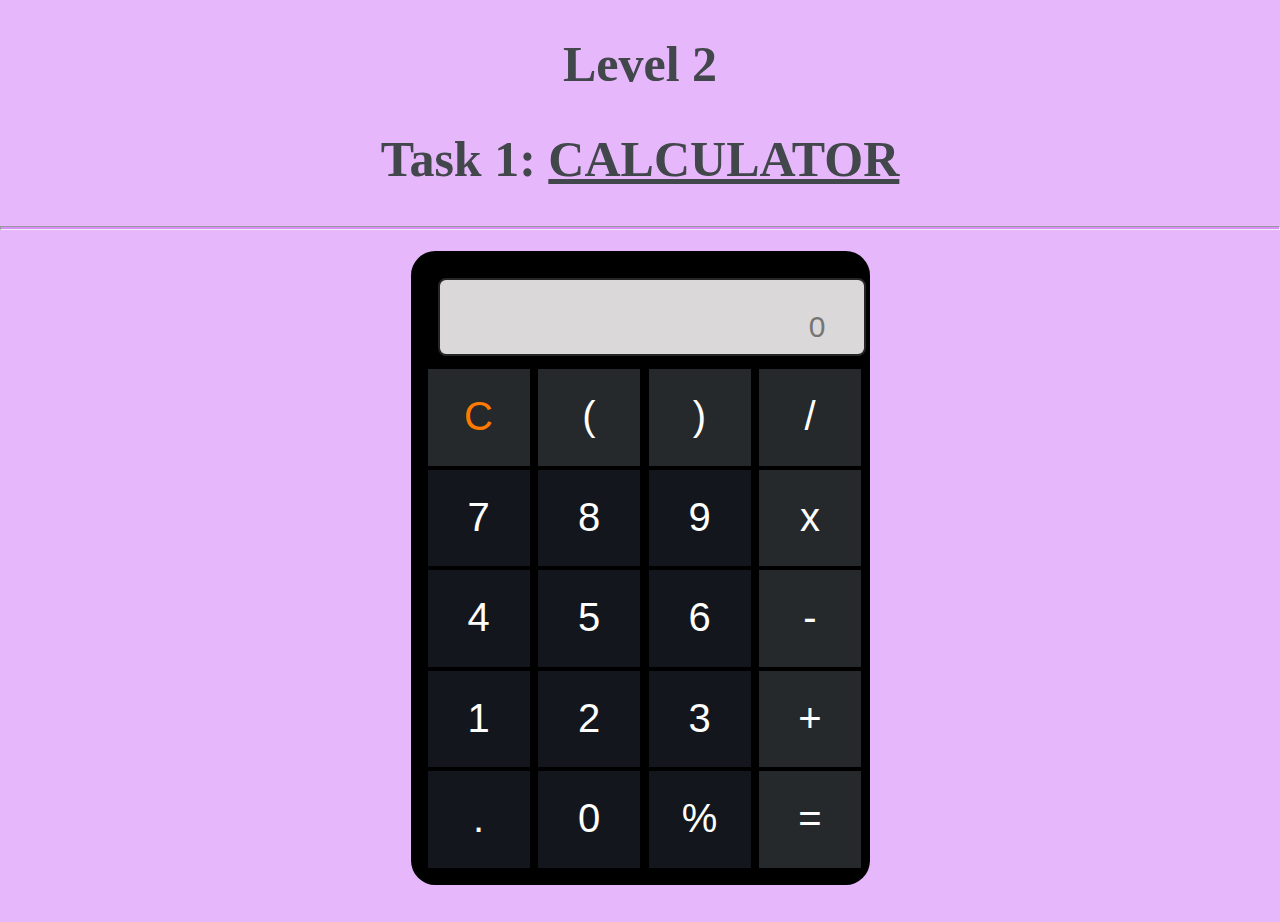
<file: L2OasisTask1/index.html>
<!DOCTYPE html>
<html lang="en">
<head>
    <meta charset="UTF-8">
    <meta http-equiv="X-UA-Compatible" content="IE=edge">
    <meta name="viewport" content="width=device-width, initial-scale=1.0">
    <title>Calculator</title>
    <link rel="stylesheet" type="text/css" href="style.css">
</head>
<body>
    <h1>Level 2</h1>
    <h1>Task 1: <u>CALCULATOR</u></h1>
    <br/> <br/><hr /> <br /> <br/> 

    <div id="container" class="container">
        <form name="calculator">
            <div class="wrapper">
                    <!-- Input Section -->
                <div class="InputArea">
                    <input id="inputBox" type="text" name="userInput" placeholder="0" disabled/>
                </div>
                <!-- Button Section -->
                <div class="buttons">

                    <div class="btnC btnr1">
                        <input id="ButtonC" type="button" value="C" />
                    </div>
                    <div class="btnMod btnr1">
                        <input id="Button(" type="button" value="(" />
                    </div>
                    <div class="btnSign btnr1">
                        <input id="Button)" type="button" value=")" />
                    </div>
                    <div class="btnD btnr1">
                        <input id="Button/" type="button" value="/" />
                    </div>
                    <div class="btn7 btnr2">
                        <input id="Button7" type="button" value="7" />
                    </div>
                    <div class="btn8 btnr2">
                        <input id="Button8" type="button" value="8" />
                    </div>
                    <div class="btn9 btnr2">
                        <input id="Button9" type="button" value="9" />
                    </div>
                    <div class="btnX btnr1">
                        <input id="Button*" type="button" value="x" />
                    </div>
                    <div class="btn4 btnr2">
                        <input id="Button4" type="button" value="4" />
                    </div>
                    <div class="btn5 btnr2">
                        <input id="Button5" type="button" value="5" />
                    </div>
                    <div class="btn6 btnr2">
                        <input id="Button6" type="button" value="6" />
                    </div>
                    <div class="btnM btnr1">
                        <input id="Button-" type="button" value="-" />
                    </div>
                    <div class="btn1 btnr2">
                        <input id="Button1" type="button" value="1" />
                    </div>
                    <div class="btn2 btnr2">
                        <input id="Button2" type="button" value="2" />
                    </div>
                    <div class="btn3 btnr2">
                        <input id="Button3" type="button" value="3" />
                    </div>
                    <div class="btnAdd btnr1">
                        <input id="Button+" type="button" value="+" />
                    </div>
                    <div class="btnDecimal btnr2">
                        <input id="Button." type="button" value="." />
                    </div>
                    <div class="btn0 btnr2">
                        <input id="Button0" type="button" value="0" />
                    </div>
                    <div class="btnBack btnr2">
                        <input id="Button%" type="button" value="%" />
                    </div>
                    <div class="btnEq btnr1">
                        <input id="Button=" type="button" value="=" />
                    </div>
                </div>
            </div>
        </form>
        <br/>
        <br/>
        <br/>
    </div>
    <script type="text/javascript" src="script.js"></script>
</body>
</html>
</file>
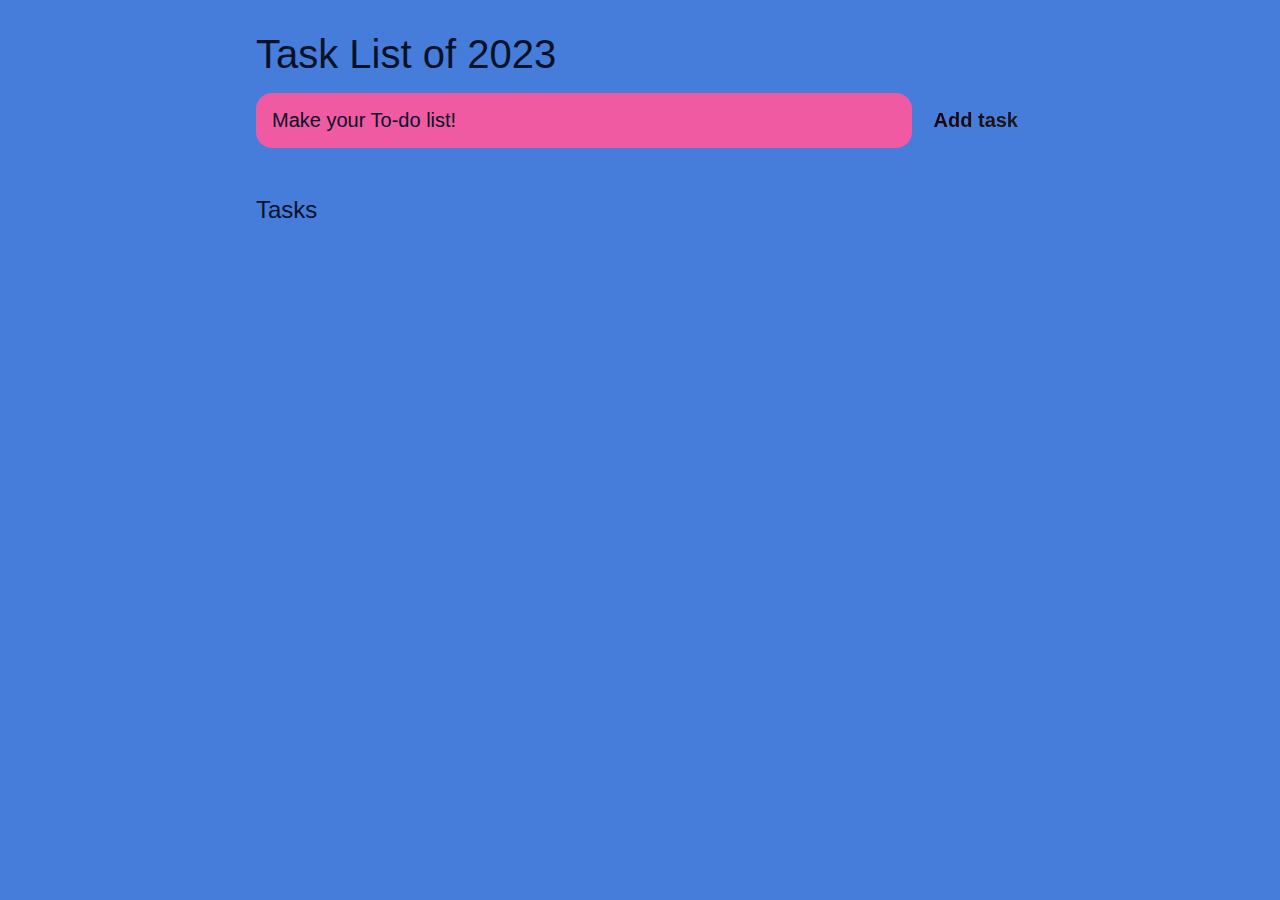
<file: L2OasisTask3/index.html>
<!DOCTYPE html>
<html lang="en">
<head>
	<meta charset="UTF-8">
	<meta http-equiv="X-UA-Compatible" content="IE=edge">
	<meta name="viewport" content="width=device-width, initial-scale=1.0">
	<title>Task List 2021</title>

	<link rel="stylesheet" href="main.css" />
</head>
<body>
	
	<header>
		<h1>Task List of 2023</h1>
		<form id="new-task-form">
			<input 
				type="text" 
				name="new-task-input" 
				id="new-task-input" 
				placeholder="Make your To-do list!" />
			<input 
				type="submit"
				id="new-task-submit" 
				value="Add task" />
		</form>
	</header>
	<main>
		<section class="task-list">
			<h2>Tasks</h2>

			<div id="tasks">

				<!-- <div class="task">
					<div class="content">
						<input 
							type="text" 
							class="text" 
							value="A new task"
							readonly>
					</div>
					<div class="actions">
						<button class="edit">Edit</button>
						<button class="delete">Delete</button>
					</div>
				</div> -->

			</div>
		</section>
	</main>

	<script src="main.js"></script>
</body>
</html>
</file>
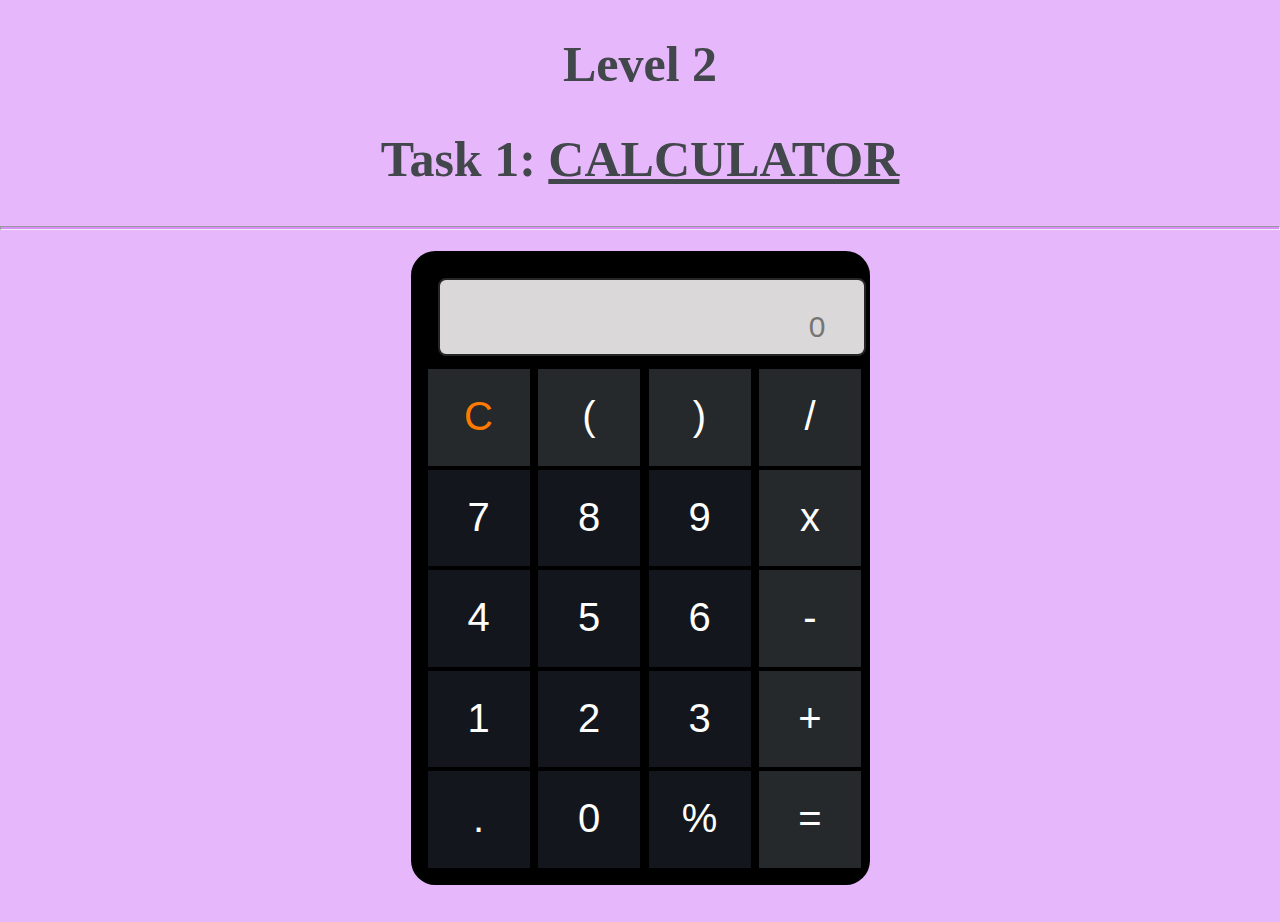
<file: codes/L2OasisTask1/index.html>
<!DOCTYPE html>
<html lang="en">
<head>
    <meta charset="UTF-8">
    <meta http-equiv="X-UA-Compatible" content="IE=edge">
    <meta name="viewport" content="width=device-width, initial-scale=1.0">
    <title>Calculator</title>
    <link rel="stylesheet" type="text/css" href="style.css">
</head>
<body>
    <h1>Level 2</h1>
    <h1>Task 1: <u>CALCULATOR</u></h1>
    <br/> <br/><hr /> <br /> <br/> 

    <div id="container" class="container">
        <form name="calculator">
            <div class="wrapper">
                    <!-- Input Section -->
                <div class="InputArea">
                    <input id="inputBox" type="text" name="userInput" placeholder="0" disabled/>
                </div>
                <!-- Button Section -->
                <div class="buttons">

                    <div class="btnC btnr1">
                        <input id="ButtonC" type="button" value="C" />
                    </div>
                    <div class="btnMod btnr1">
                        <input id="Button(" type="button" value="(" />
                    </div>
                    <div class="btnSign btnr1">
                        <input id="Button)" type="button" value=")" />
                    </div>
                    <div class="btnD btnr1">
                        <input id="Button/" type="button" value="/" />
                    </div>
                    <div class="btn7 btnr2">
                        <input id="Button7" type="button" value="7" />
                    </div>
                    <div class="btn8 btnr2">
                        <input id="Button8" type="button" value="8" />
                    </div>
                    <div class="btn9 btnr2">
                        <input id="Button9" type="button" value="9" />
                    </div>
                    <div class="btnX btnr1">
                        <input id="Button*" type="button" value="x" />
                    </div>
                    <div class="btn4 btnr2">
                        <input id="Button4" type="button" value="4" />
                    </div>
                    <div class="btn5 btnr2">
                        <input id="Button5" type="button" value="5" />
                    </div>
                    <div class="btn6 btnr2">
                        <input id="Button6" type="button" value="6" />
                    </div>
                    <div class="btnM btnr1">
                        <input id="Button-" type="button" value="-" />
                    </div>
                    <div class="btn1 btnr2">
                        <input id="Button1" type="button" value="1" />
                    </div>
                    <div class="btn2 btnr2">
                        <input id="Button2" type="button" value="2" />
                    </div>
                    <div class="btn3 btnr2">
                        <input id="Button3" type="button" value="3" />
                    </div>
                    <div class="btnAdd btnr1">
                        <input id="Button+" type="button" value="+" />
                    </div>
                    <div class="btnDecimal btnr2">
                        <input id="Button." type="button" value="." />
                    </div>
                    <div class="btn0 btnr2">
                        <input id="Button0" type="button" value="0" />
                    </div>
                    <div class="btnBack btnr2">
                        <input id="Button%" type="button" value="%" />
                    </div>
                    <div class="btnEq btnr1">
                        <input id="Button=" type="button" value="=" />
                    </div>
                </div>
            </div>
        </form>
        <br/>
        <br/>
        <br/>
    </div>
    <script type="text/javascript" src="script.js"></script>
</body>
</html>
</file>
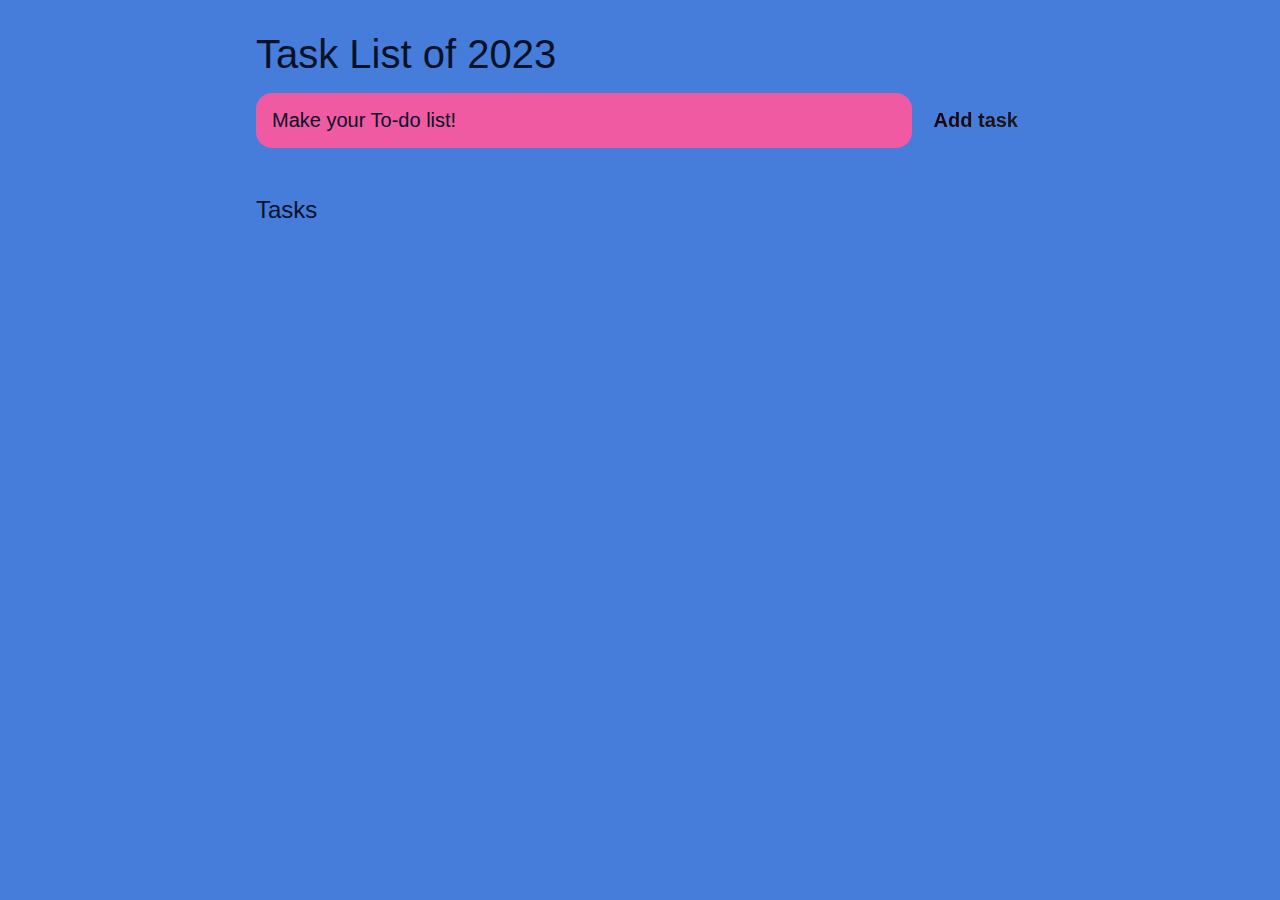
<file: codes/L2OasisTask3/index.html>
<!DOCTYPE html>
<html lang="en">
<head>
	<meta charset="UTF-8">
	<meta http-equiv="X-UA-Compatible" content="IE=edge">
	<meta name="viewport" content="width=device-width, initial-scale=1.0">
	<title>Task List 2021</title>

	<link rel="stylesheet" href="main.css" />
</head>
<body>
	
	<header>
		<h1>Task List of 2023</h1>
		<form id="new-task-form">
			<input 
				type="text" 
				name="new-task-input" 
				id="new-task-input" 
				placeholder="Make your To-do list!" />
			<input 
				type="submit"
				id="new-task-submit" 
				value="Add task" />
		</form>
	</header>
	<main>
		<section class="task-list">
			<h2>Tasks</h2>

			<div id="tasks">

				<!-- <div class="task">
					<div class="content">
						<input 
							type="text" 
							class="text" 
							value="A new task"
							readonly>
					</div>
					<div class="actions">
						<button class="edit">Edit</button>
						<button class="delete">Delete</button>
					</div>
				</div> -->

			</div>
		</section>
	</main>

	<script src="main.js"></script>
</body>
</html>
</file>
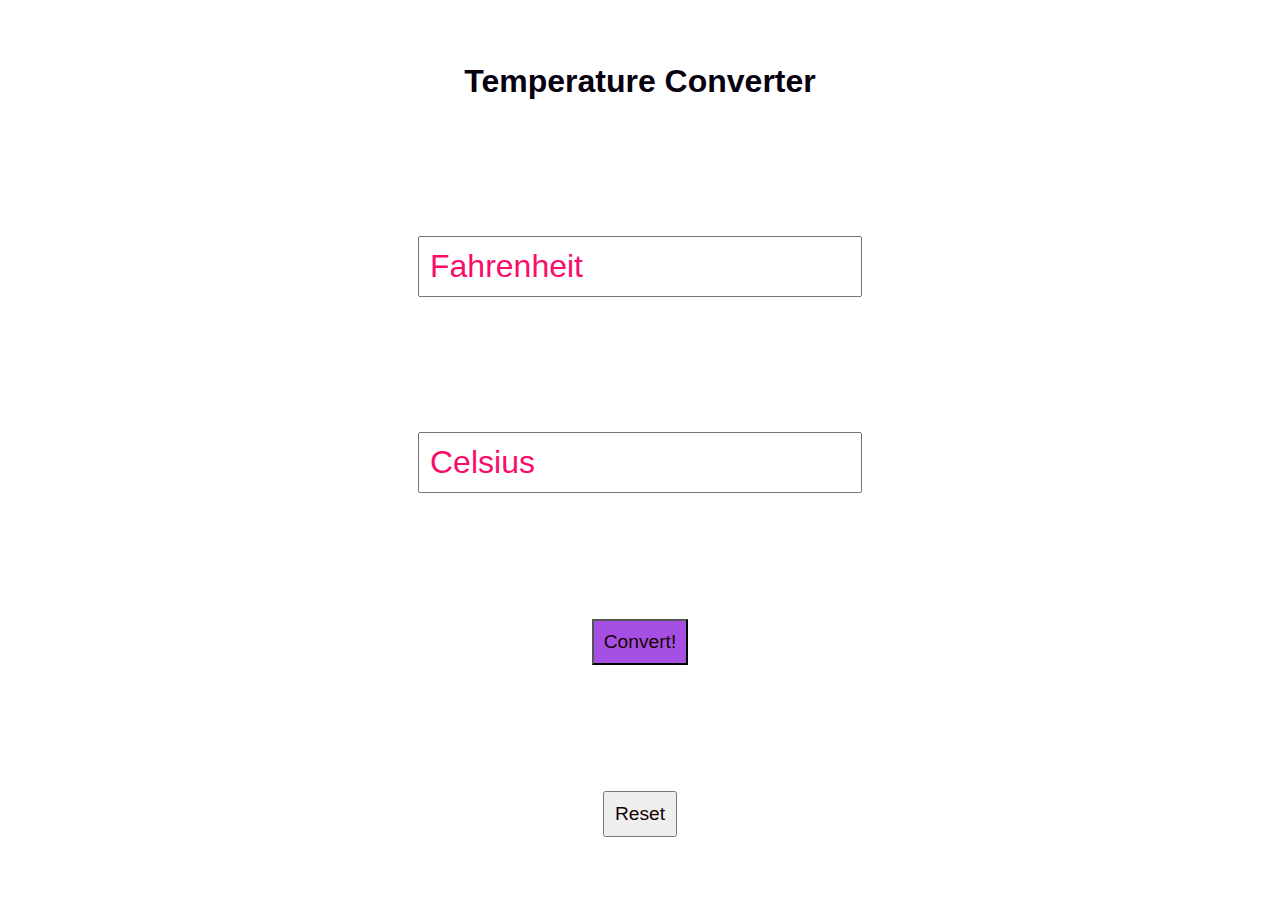
<file: L1OasisTask3/Task3.html>
<!DOCTYPE html>
<html lang="en">
<head>
    <meta charset ="UTF-8">
    <meta name="viewport" content="width=device-width,initial-scale=1.0">
    <meta http-equiv="X-UA-Compatible" content="ie-edge">
    <link rel="stylesheet" href="Task3.css">
    <title>Degree Converter</title>
</head>
<body>

    <h1>Temperature Converter</h1>
    <input type="text" id="fahrenheit" placeholder="Fahrenheit" name="f" value="" />
    <input type="text" id="celsius" placeholder="Celsius" name="c" value="" />
    <button id="convert">Convert!</button>
    <button id="clear">Reset</button>

    

    <script src="Task3.js"></script>
</body>
</html>
</file>
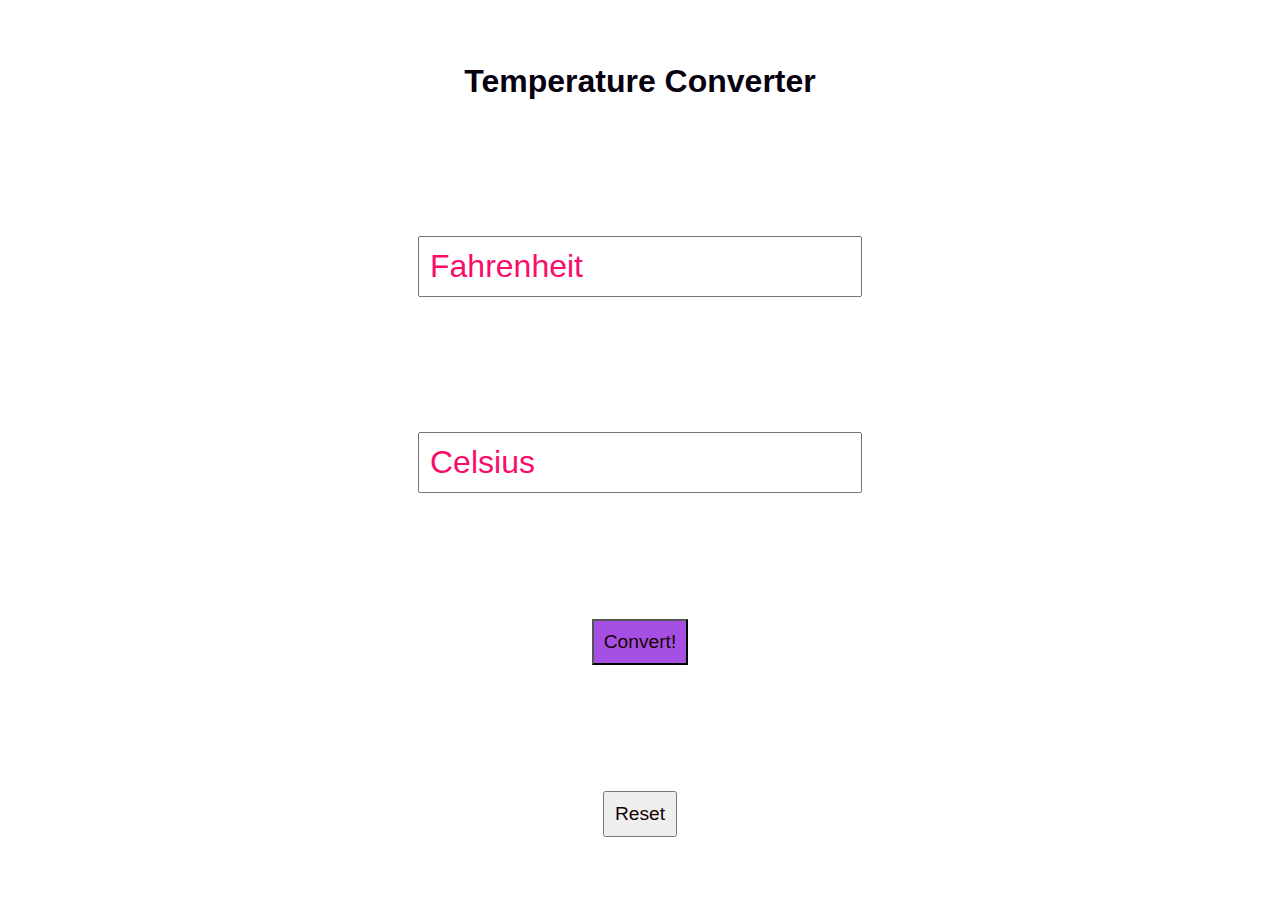
<file: codes/L1OasisTask3/Task3.html>
<!DOCTYPE html>
<html lang="en">
<head>
    <meta charset ="UTF-8">
    <meta name="viewport" content="width=device-width,initial-scale=1.0">
    <meta http-equiv="X-UA-Compatible" content="ie-edge">
    <link rel="stylesheet" href="Task3.css">
    <title>Degree Converter</title>
</head>
<body>

    <h1>Temperature Converter</h1>
    <input type="text" id="fahrenheit" placeholder="Fahrenheit" name="f" value="" />
    <input type="text" id="celsius" placeholder="Celsius" name="c" value="" />
    <button id="convert">Convert!</button>
    <button id="clear">Reset</button>

    

    <script src="Task3.js"></script>
</body>
</html>
</file>
<file: L2OasisTask1/style.css>
* {
    padding: 0;
    margin: 0;
  }
  
  html{
      background-color: #e6b7fa;
  }
  
  hr {
      height: 2px;
      background-color: rgb(216, 141, 251);
  }
  
  h1{
      text-align: center;
      color: #42474b;
      height: 25px;
      font-size: 50px;
      padding: 35px;
  }
  
  .wrapper {
    display: grid;
    height: 600px;
    grid-template-rows: 100px 1fr;
    grid-template-columns: 1fr;
    grid-gap: 1px;
    
  }
  
  .buttons {
    display: grid;
    grid-template-rows: repeat(5, 1fr);
    grid-template-columns: repeat(4, 1fr);
    grid-gap: 4px;

  }
  
  .container {
    width: 425px;
    height: 600px;
    border: 2px solid black;
    border-radius: 10px;
    background-color: #000000;
    margin: 0 auto;
    padding: auto;
    box-shadow: 0px 0px 0px 15px rgba(0, 0, 0, 2);
  }
  
  .inputArea {
    background-color: #c58bf7;
    grid-column: 1/2;
    display: block;
  }
  
  input[type="text"] {
    box-sizing: border-box;
    margin-top: 10px;
    margin-left: 10px;
    padding-top: 30px;
    padding-right: 38px;
    padding-bottom: 10px;
    font-size: 30px;
    background-color: rgb(218, 216, 216);
    text-align: right;
    border: 2px solid rgb(37, 37, 37);
    border-radius: 8px;
  }
/*   
  input[type=button]:hover {
    background-color: #8c8c8c;
  } */

  input[type="text"]:disabled {
    color:#000000;
  }
  
  .btnr1 {
    background: #25292c;
    text-align: center;
    width: 102px;
  }
  
  .btnr2 {
    background: #13171d;
    text-align: center;
    width: 102px;
  }
  
  .btnr1 > input {
    background: transparent;
    border: none;
    justify-content: center;
    align-self: end;
    color: white;
    font-size: 2.5em;
    margin-top: 25px;
  }
  
  .btnr2 > input {
    background: transparent;
    border: none;
    justify-content: center;
    align-self: end;
    color: white;
    font-size: 2.5em;
    margin-top: 25px;
  }
  
  .btnC > input {
    color: #ff7a00 !important;
  }
</file>
<file: L2OasisTask3/main.css>
:root {
	--dark: #477dda;
	--darker: #f05aa2;
	--darkest: #f05aa2;
	--grey: #051127;
	--pink: #1b030e;
	--purple: #1c191a;
	--light: #EEE;
}

* {
	margin: 0;
	box-sizing: border-box;
	font-family: "Fira sans", sans-serif;
}

body {
	background-image: url("https://media.istockphoto.com/vectors/abstract-foliage-pastel-blue-gold-blush-background-chic-trendy-print-vector-id1191656233");
	display: flex;
	flex-direction: column;
	min-height: 100vh;
	color: #FFF;
	background-color: var(--dark);
}

header {
	padding: 2rem 1rem;
	max-width: 800px;
	width: 100%;
	margin: 0 auto;
}

header h1{ 
	font-size: 2.5rem;
	font-weight: 300;
	color: var(--grey);
	margin-bottom: 1rem;
}

#new-task-form {
	display: flex;;
}

input, button {
	appearance: none;
	border: none;
	outline: none;
	background: none;
}

#new-task-input {
	flex: 1 1 0%;
	background-color: var(--darker);
	padding: 1rem;
	border-radius: 1rem;
	margin-right: 1rem;
	color: var(--light);
	font-size: 1.25rem;
}

#new-task-input::placeholder {
	color: var(--grey);
}

#new-task-submit {
	color: var(--pink);
	font-size: 1.25rem;
	font-weight: 700;
	background-image: linear-gradient(to right, var(--pink), var(--purple));
	-webkit-background-clip: text;
	-webkit-text-fill-color: transparent;
	cursor: pointer;
	transition: 0.4s;
}

#new-task-submit:hover {
	opacity: 0.8;
}

#new-task-submit:active {
	opacity: 0.6;
}

main {
	flex: 1 1 0%;
	max-width: 800px;
	width: 100%;
	margin: 0 auto;
}

.task-list {
	padding: 1rem;
}

.task-list h2 {
	font-size: 1.5rem;
	font-weight: 300;
	color: var(--grey);
	margin-bottom: 1rem;
}

#tasks .task {
	display: flex;
	justify-content: space-between;
	background-color: var(--darkest);
	padding: 1rem;
	border-radius: 1rem;
	margin-bottom: 1rem;
}

.task .content {
	flex: 1 1 0%;
}

.task .content .text {
	color: var(--light);
	font-size: 1.125rem;
	width: 100%;
	display: block;
	transition: 0.4s;
}

.task .content .text:not(:read-only) {
	color: var(--pink);
}

.task .actions {
	display: flex;
	margin: 0 -0.5rem;
}

.task .actions button {
	cursor: pointer;
	margin: 0 0.5rem;
	font-size: 1.125rem;
	font-weight: 700;
	text-transform: uppercase;
	transition: 0.4s;
}

.task .actions button:hover {
	opacity: 0.8;
}

.task .actions button:active {
	opacity: 0.6;
}

.task .actions .edit {
	background-image: linear-gradient(to right, var(--pink), var(--purple));
	-webkit-background-clip: text;
	-webkit-text-fill-color: transparent;
}

.task .actions .delete {
	color: crimson;
}
</file>
<file: codes/L2OasisTask1/style.css>
* {
    padding: 0;
    margin: 0;
  }
  
  html{
      background-color: #e6b7fa;
  }
  
  hr {
      height: 2px;
      background-color: rgb(216, 141, 251);
  }
  
  h1{
      text-align: center;
      color: #42474b;
      height: 25px;
      font-size: 50px;
      padding: 35px;
  }
  
  .wrapper {
    display: grid;
    height: 600px;
    grid-template-rows: 100px 1fr;
    grid-template-columns: 1fr;
    grid-gap: 1px;
    
  }
  
  .buttons {
    display: grid;
    grid-template-rows: repeat(5, 1fr);
    grid-template-columns: repeat(4, 1fr);
    grid-gap: 4px;

  }
  
  .container {
    width: 425px;
    height: 600px;
    border: 2px solid black;
    border-radius: 10px;
    background-color: #000000;
    margin: 0 auto;
    padding: auto;
    box-shadow: 0px 0px 0px 15px rgba(0, 0, 0, 2);
  }
  
  .inputArea {
    background-color: #c58bf7;
    grid-column: 1/2;
    display: block;
  }
  
  input[type="text"] {
    box-sizing: border-box;
    margin-top: 10px;
    margin-left: 10px;
    padding-top: 30px;
    padding-right: 38px;
    padding-bottom: 10px;
    font-size: 30px;
    background-color: rgb(218, 216, 216);
    text-align: right;
    border: 2px solid rgb(37, 37, 37);
    border-radius: 8px;
  }
/*   
  input[type=button]:hover {
    background-color: #8c8c8c;
  } */

  input[type="text"]:disabled {
    color:#000000;
  }
  
  .btnr1 {
    background: #25292c;
    text-align: center;
    width: 102px;
  }
  
  .btnr2 {
    background: #13171d;
    text-align: center;
    width: 102px;
  }
  
  .btnr1 > input {
    background: transparent;
    border: none;
    justify-content: center;
    align-self: end;
    color: white;
    font-size: 2.5em;
    margin-top: 25px;
  }
  
  .btnr2 > input {
    background: transparent;
    border: none;
    justify-content: center;
    align-self: end;
    color: white;
    font-size: 2.5em;
    margin-top: 25px;
  }
  
  .btnC > input {
    color: #ff7a00 !important;
  }
</file>
<file: codes/L2OasisTask3/main.css>
:root {
	--dark: #477dda;
	--darker: #f05aa2;
	--darkest: #f05aa2;
	--grey: #051127;
	--pink: #1b030e;
	--purple: #1c191a;
	--light: #EEE;
}

* {
	margin: 0;
	box-sizing: border-box;
	font-family: "Fira sans", sans-serif;
}

body {
	background-image: url("https://media.istockphoto.com/vectors/abstract-foliage-pastel-blue-gold-blush-background-chic-trendy-print-vector-id1191656233");
	display: flex;
	flex-direction: column;
	min-height: 100vh;
	color: #FFF;
	background-color: var(--dark);
}

header {
	padding: 2rem 1rem;
	max-width: 800px;
	width: 100%;
	margin: 0 auto;
}

header h1{ 
	font-size: 2.5rem;
	font-weight: 300;
	color: var(--grey);
	margin-bottom: 1rem;
}

#new-task-form {
	display: flex;;
}

input, button {
	appearance: none;
	border: none;
	outline: none;
	background: none;
}

#new-task-input {
	flex: 1 1 0%;
	background-color: var(--darker);
	padding: 1rem;
	border-radius: 1rem;
	margin-right: 1rem;
	color: var(--light);
	font-size: 1.25rem;
}

#new-task-input::placeholder {
	color: var(--grey);
}

#new-task-submit {
	color: var(--pink);
	font-size: 1.25rem;
	font-weight: 700;
	background-image: linear-gradient(to right, var(--pink), var(--purple));
	-webkit-background-clip: text;
	-webkit-text-fill-color: transparent;
	cursor: pointer;
	transition: 0.4s;
}

#new-task-submit:hover {
	opacity: 0.8;
}

#new-task-submit:active {
	opacity: 0.6;
}

main {
	flex: 1 1 0%;
	max-width: 800px;
	width: 100%;
	margin: 0 auto;
}

.task-list {
	padding: 1rem;
}

.task-list h2 {
	font-size: 1.5rem;
	font-weight: 300;
	color: var(--grey);
	margin-bottom: 1rem;
}

#tasks .task {
	display: flex;
	justify-content: space-between;
	background-color: var(--darkest);
	padding: 1rem;
	border-radius: 1rem;
	margin-bottom: 1rem;
}

.task .content {
	flex: 1 1 0%;
}

.task .content .text {
	color: var(--light);
	font-size: 1.125rem;
	width: 100%;
	display: block;
	transition: 0.4s;
}

.task .content .text:not(:read-only) {
	color: var(--pink);
}

.task .actions {
	display: flex;
	margin: 0 -0.5rem;
}

.task .actions button {
	cursor: pointer;
	margin: 0 0.5rem;
	font-size: 1.125rem;
	font-weight: 700;
	text-transform: uppercase;
	transition: 0.4s;
}

.task .actions button:hover {
	opacity: 0.8;
}

.task .actions button:active {
	opacity: 0.6;
}

.task .actions .edit {
	background-image: linear-gradient(to right, var(--pink), var(--purple));
	-webkit-background-clip: text;
	-webkit-text-fill-color: transparent;
}

.task .actions .delete {
	color: crimson;
}
</file>
<file: L1OasisTask3/Task3.css>
*{
    padding:0;
    margin:0px;
    box-sizing: border-box;
}
body{
    width:100vw;
    height: 100vh;
    display:grid;
    place-items:center;
    background-image: url(https://tse4.mm.bing.net/th?id=OIP.WZbSz86oKM-Cg1pBEXubzQHaEO&pid=Api&P=0);
    background-repeat: no-repeat;
    background-size: cover;
}


#convert {
    background-color: #a64fe3;
  }
  #convert:hover {
    background-color: #fff6f6;
  }
  h1 {
    font-family: sans-serif;
    color: rgb(6, 0, 15);
  }
  input {
    display: block;
    padding: 10px;
    margin-top: 10px;
    font-size: 2em;
    color: #935af4;
    font-family: cursive, sans-serif;
  }
  ::-webkit-input-placeholder {
     color: rgb(248, 13, 107);
  }
  :-moz-placeholder { /* Firefox 18- */
     color: rgb(19, 1, 1);  
  }
  ::-moz-placeholder {  /* Firefox 19+ */
     color: rgb(14, 0, 0);  
  }
  :-ms-input-placeholder {  
     color: rgb(30, 2, 2);  
  }
  button {
    padding: 10px;
    font-size: 1.2em;
    color: #130101;
  }
</file>
<file: codes/L1OasisTask3/Task3.css>
*{
    padding:0;
    margin:0px;
    box-sizing: border-box;
}
body{
    width:100vw;
    height: 100vh;
    display:grid;
    place-items:center;
    background-image: url(https://tse4.mm.bing.net/th?id=OIP.WZbSz86oKM-Cg1pBEXubzQHaEO&pid=Api&P=0);
    background-repeat: no-repeat;
    background-size: cover;
}


#convert {
    background-color: #a64fe3;
  }
  #convert:hover {
    background-color: #fff6f6;
  }
  h1 {
    font-family: sans-serif;
    color: rgb(6, 0, 15);
  }
  input {
    display: block;
    padding: 10px;
    margin-top: 10px;
    font-size: 2em;
    color: #935af4;
    font-family: cursive, sans-serif;
  }
  ::-webkit-input-placeholder {
     color: rgb(248, 13, 107);
  }
  :-moz-placeholder { /* Firefox 18- */
     color: rgb(19, 1, 1);  
  }
  ::-moz-placeholder {  /* Firefox 19+ */
     color: rgb(14, 0, 0);  
  }
  :-ms-input-placeholder {  
     color: rgb(30, 2, 2);  
  }
  button {
    padding: 10px;
    font-size: 1.2em;
    color: #130101;
  }
</file>
